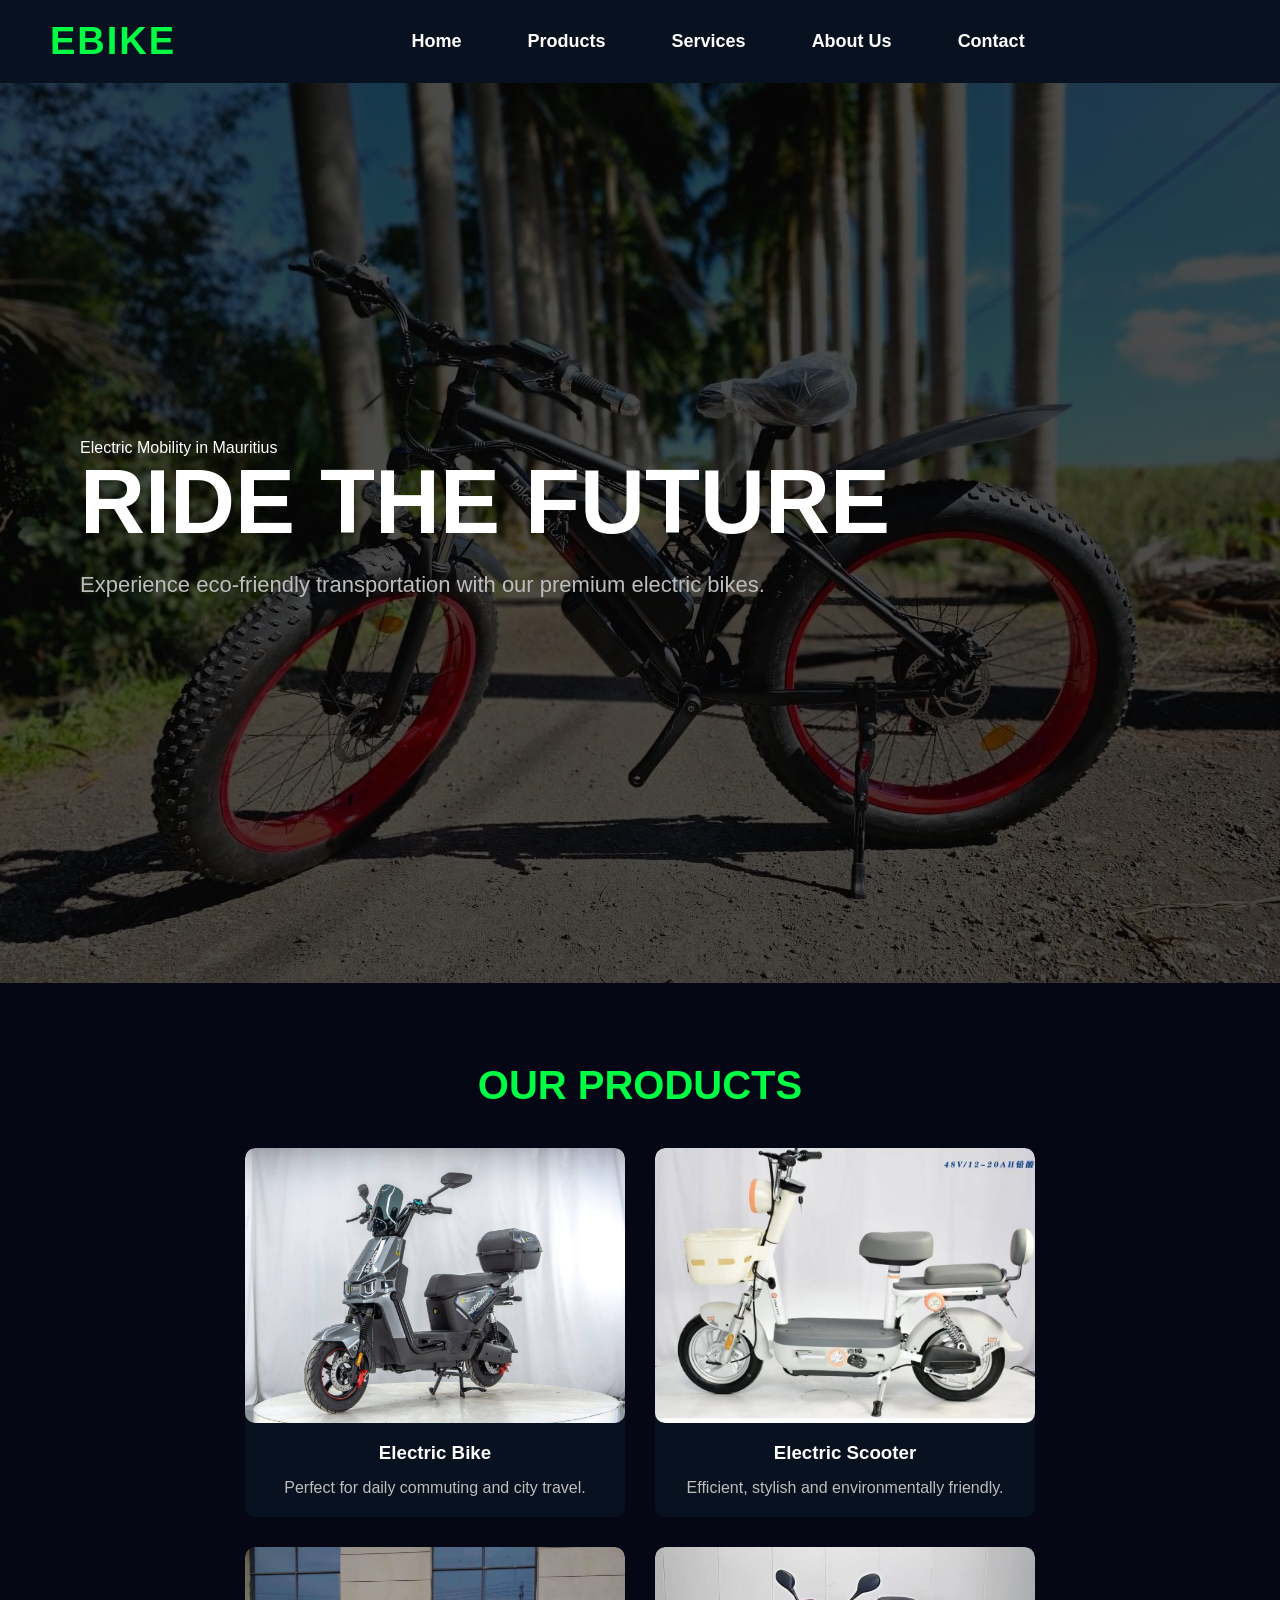
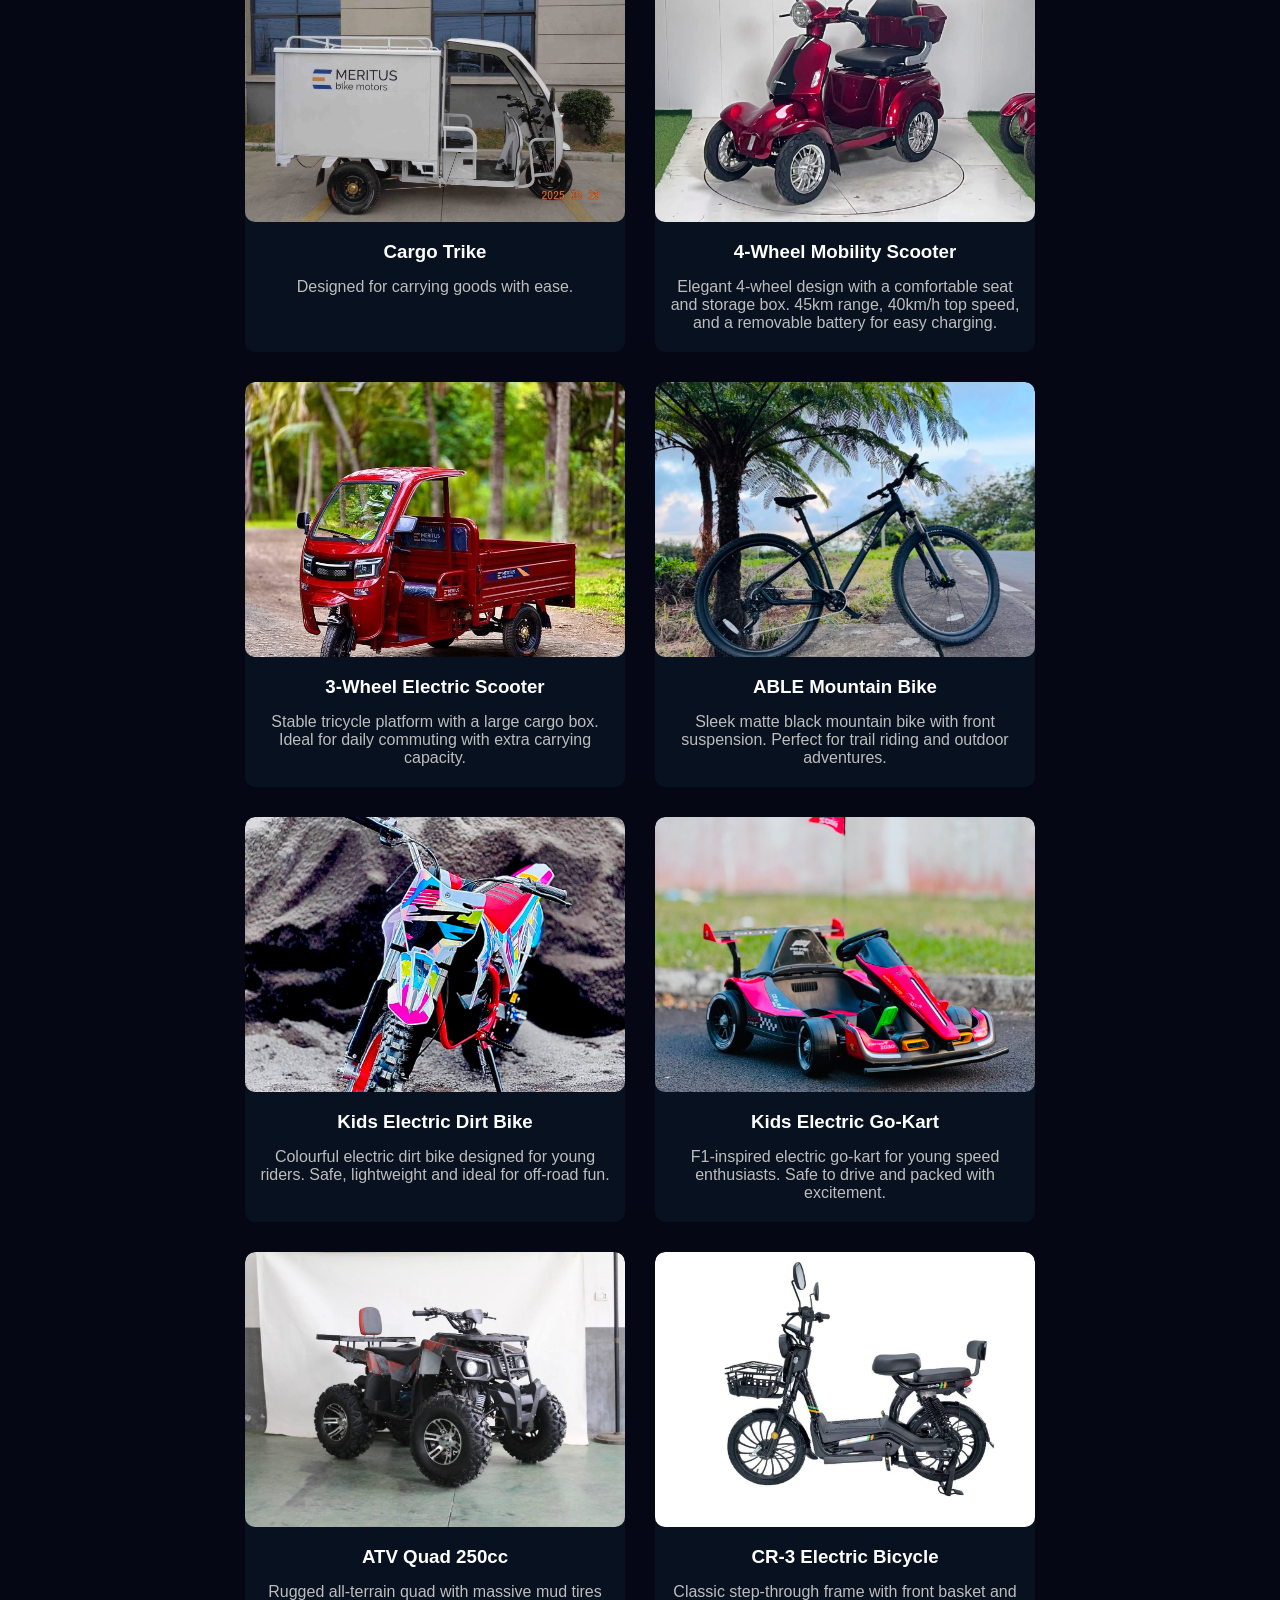
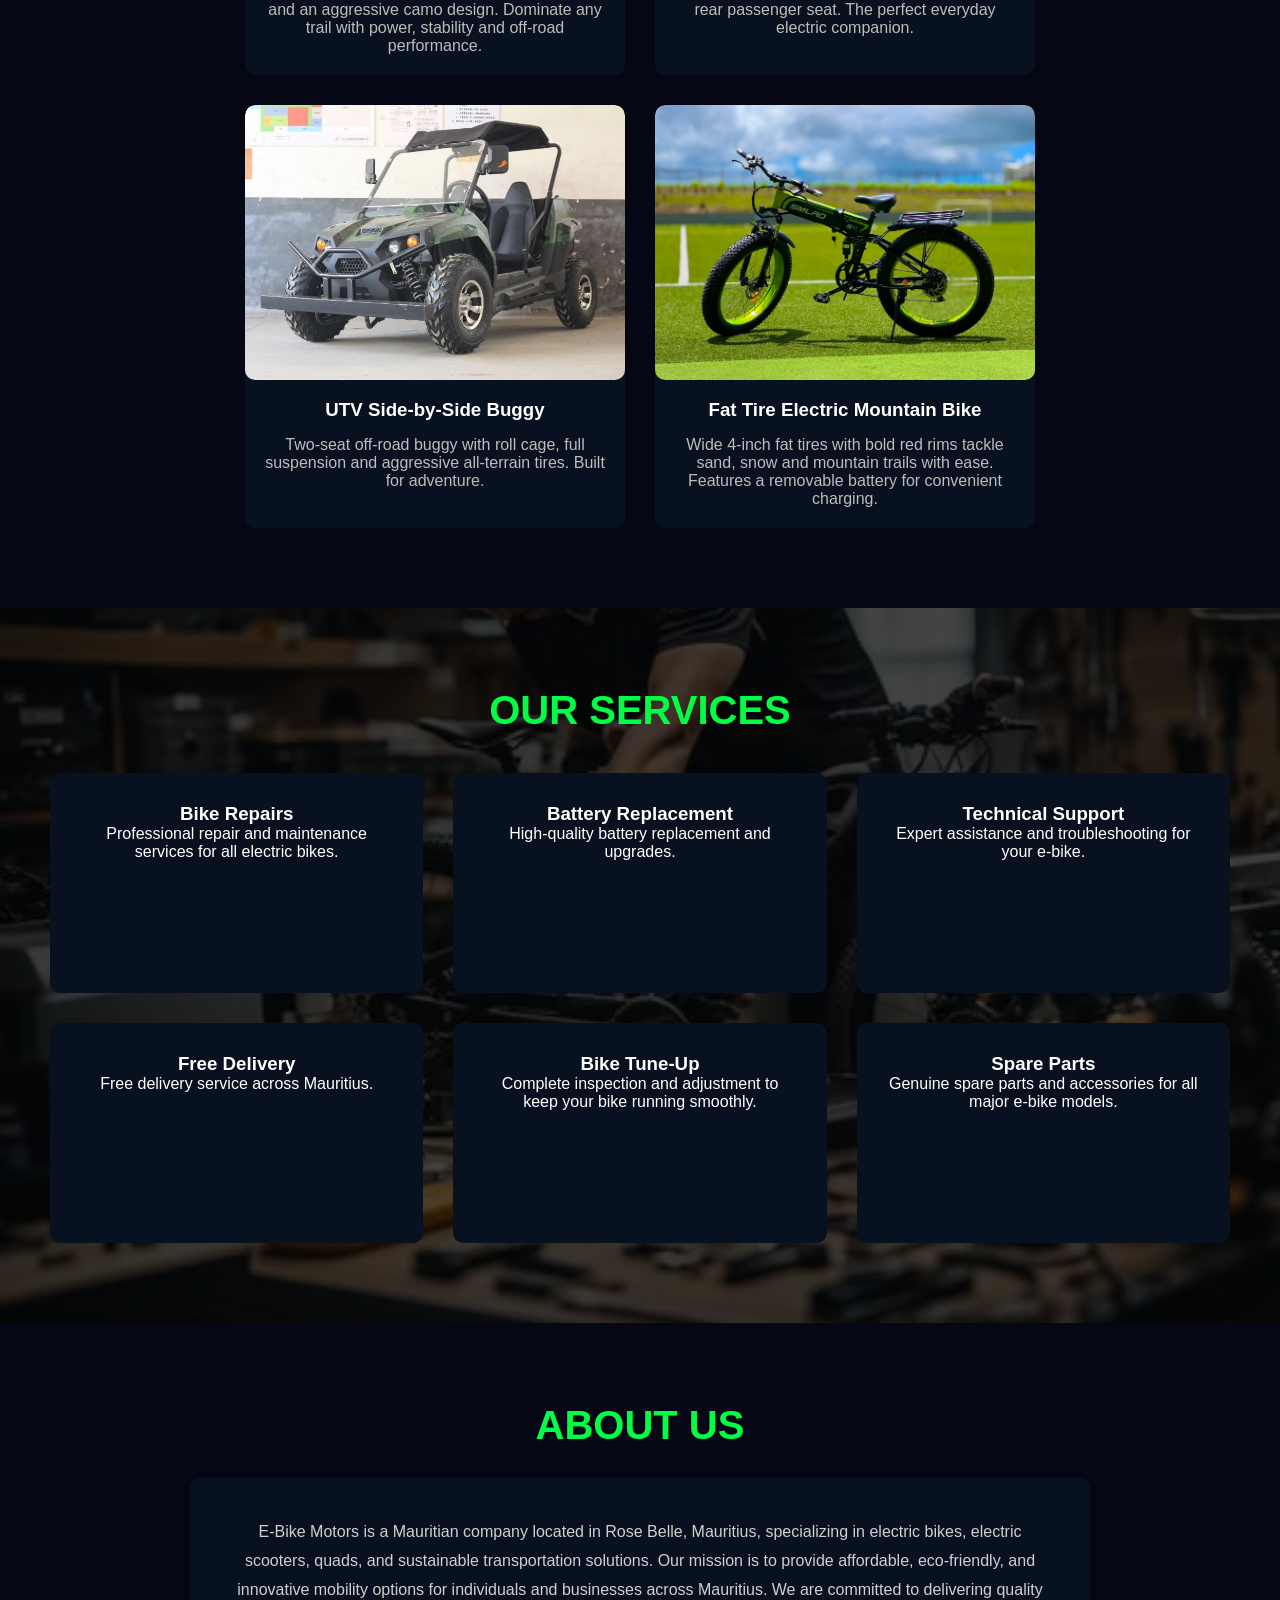
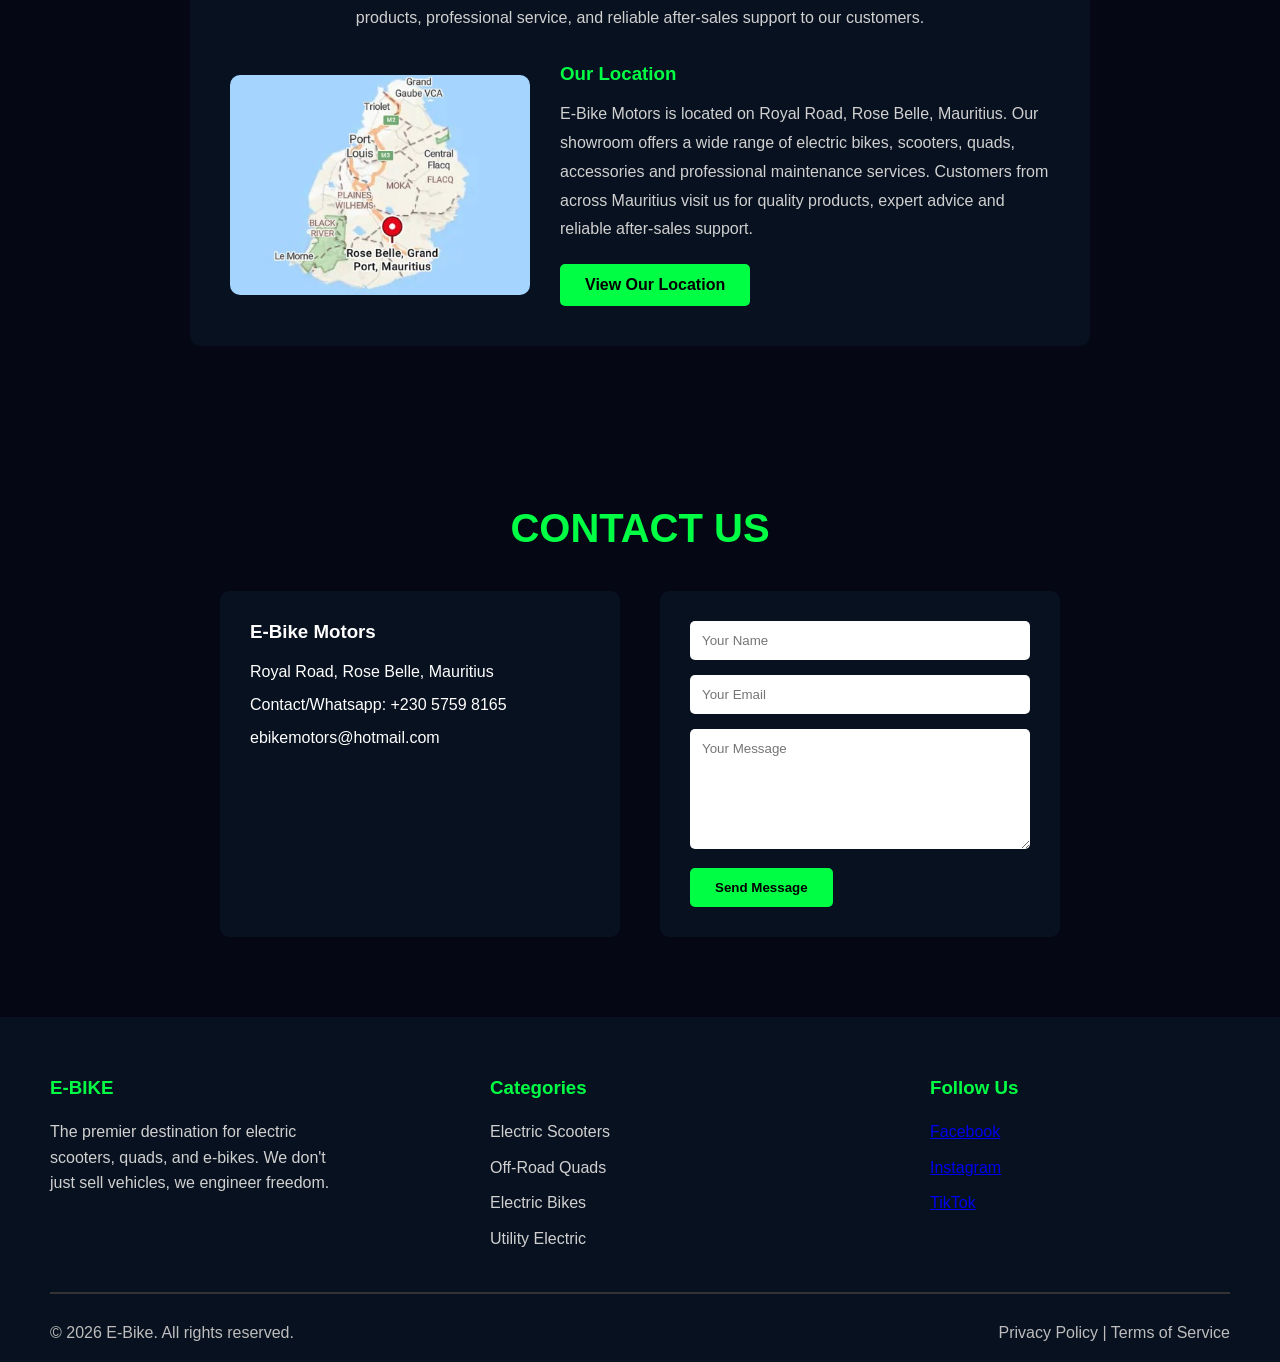
<file: index.html>
<!DOCTYPE html>
<html>
<head>
    
    <title>Ebike Motors</title>

    <link rel="stylesheet" href="style.css">
</head>
<body>

    <header>
        <nav class="navbar">

            <div class="logo">
                EBIKE
            </div>

            <ul class="nav-links">
    <li><a href="#home">Home</a></li>
    <li><a href="#products">Products</a></li>
    <li><a href="#services">Services</a></li>
    <li><a href="#about">About Us</a></li>
    <li><a href="#contact">Contact</a></li>
</ul>

            <div class="hero-buttons">


</div>

        </nav>
    </header>
	
	<section class="hero" id="home">

    <div class="hero-content">
	<div class="badge">
    Electric Mobility in Mauritius
</div>

        <h1>RIDE THE FUTURE</h1>

        <p>
            Experience eco-friendly transportation with our premium electric bikes.
        </p>

       

    </div>

</section>

<section class="products" id="products">

    <h2>OUR PRODUCTS</h2>
	

    <div class="product-container">

        <div class="product-card">
            <img src="images/bike2.jpg" alt="Bike 2">
            <h3>Electric Bike</h3>
            <p>Perfect for daily commuting and city travel.</p>
        </div>

        <div class="product-card">
            <img src="images/bike3.jpg" alt="Bike 3">
            <h3>Electric Scooter</h3>
            <p>Efficient, stylish and environmentally friendly.</p>
        </div>

        <div class="product-card">
            <img src="images/bike4.jpg" alt="Bike 4">
            <h3>Cargo Trike</h3>
            <p>Designed for carrying goods with ease.</p>
        </div>

        <div class="product-card">
            <img src="images/bike5.jpg" alt="4-Wheel Mobility Scooter">
            <h3>4-Wheel Mobility Scooter</h3>
            <p>
                Elegant 4-wheel design with a comfortable seat and storage box.
                45km range, 40km/h top speed, and a removable battery for easy charging.
            </p>
        </div>

        <div class="product-card">
            <img src="images/bike6.jpg" alt="3-Wheel Electric Scooter">
            <h3>3-Wheel Electric Scooter</h3>
            <p>
                Stable tricycle platform with a large cargo box.
                Ideal for daily commuting with extra carrying capacity.
            </p>
        </div>

       <div class="product-card">
            <img src="images/bike7.jpg" alt="ABLE Mountain Bike">
            <h3>ABLE Mountain Bike</h3>
            <p>
                Sleek matte black mountain bike with front suspension.
                Perfect for trail riding and outdoor adventures.
            </p>
        </div>

        <div class="product-card">
            <img src="images/bike8.jpg" alt="Kids Electric Dirt Bike">
            <h3>Kids Electric Dirt Bike</h3>
            <p>
                Colourful electric dirt bike designed for young riders.
                Safe, lightweight and ideal for off-road fun.
            </p>
        </div>

        <div class="product-card">
            <img src="images/bike9.jpg" alt="Kids Electric Go-Kart">
            <h3>Kids Electric Go-Kart</h3>
            <p>
                F1-inspired electric go-kart for young speed enthusiasts.
                Safe to drive and packed with excitement.
            </p>
        </div>
		
		<div class="product-card">
    <img src="images/bike10.jpg" alt="ATV Quad 250cc">
    <h3>ATV Quad 250cc</h3>
    <p>
        Rugged all-terrain quad with massive mud tires and an aggressive camo design.
        Dominate any trail with power, stability and off-road performance.
    </p>
</div>

<div class="product-card">
    <img src="images/bike11.jpg" alt="CR-3 Electric Bicycle">
    <h3>CR-3 Electric Bicycle</h3>
    <p>
        Classic step-through frame with front basket and rear passenger seat.
        The perfect everyday electric companion.
    </p>
</div>

<div class="product-card">
    <img src="images/bike12.jpg" alt="UTV Side-by-Side Buggy">
    <h3>UTV Side-by-Side Buggy</h3>
    <p>
        Two-seat off-road buggy with roll cage, full suspension and
        aggressive all-terrain tires. Built for adventure.
    </p>
</div>

<div class="product-card">
    <img src="images/bike13.jpg" alt="Fat Tire Electric Mountain Bike">
    <h3>Fat Tire Electric Mountain Bike</h3>
    <p>
        Wide 4-inch fat tires with bold red rims tackle sand, snow and
        mountain trails with ease. Features a removable battery for convenient charging.
    </p>
</div>
    </div>

    

</section>
		

    </div>
	
	</section>
	
<section class="services" id="services">



    <h2>OUR SERVICES</h2>
	
	<div class="service-container">

    <div class="service-card">
        <h3>Bike Repairs</h3>
        <p>Professional repair and maintenance services for all electric bikes.</p>
    </div>

    <div class="service-card">
        <h3>Battery Replacement</h3>
        <p>High-quality battery replacement and upgrades.</p>
    </div>

    <div class="service-card">
        <h3>Technical Support</h3>
        <p>Expert assistance and troubleshooting for your e-bike.</p>
    </div>

    <div class="service-card">
        <h3>Free Delivery</h3>
        <p>Free delivery service across Mauritius.</p>
    </div>

    <div class="service-card">
        <h3>Bike Tune-Up</h3>
        <p>Complete inspection and adjustment to keep your bike running smoothly.</p>
    </div>

    <div class="service-card">
        <h3>Spare Parts</h3>
        <p>Genuine spare parts and accessories for all major e-bike models.</p>
    </div>

</div>

    

</section>

<section class="about" id="about">

    <h2>ABOUT US</h2>

    <div class="about-content">

       <p>
E-Bike Motors is a Mauritian company located in Rose Belle, Mauritius,
specializing in electric bikes, electric scooters, quads, and sustainable
transportation solutions. Our mission is to provide affordable,
eco-friendly, and innovative mobility options for individuals and businesses
across Mauritius. We are committed to delivering quality products,
professional service, and reliable after-sales support to our customers.
</p>

      <div class="location-section">

    <img src="images/location.jpg" alt="Location" class="location-image">

    <div class="location-text">

        <h3>Our Location</h3>

        <p>
            E-Bike Motors is located on Royal Road, Rose Belle, Mauritius.
            Our showroom offers a wide range of electric bikes, scooters,
            quads, accessories and professional maintenance services.

            Customers from across Mauritius visit us for quality products,
            expert advice and reliable after-sales support.
        </p>

        <a href="https://maps.app.goo.gl/GVkJ8GKx583Jf2Lx9?g_st=iw"
           target="_blank"
           class="location-btn">
           View Our Location
        </a>

    </div>

</div>



    </div>

</section>

<section class="contact" id="contact">

    <h2>CONTACT US</h2>

    <div class="contact-container">

        <div class="contact-info">

            <h3>E-Bike Motors</h3>

            <p>Royal Road, Rose Belle, Mauritius</p>

            <p> Contact/Whatsapp: +230 5759 8165</p>

            <p> ebikemotors@hotmail.com</p>

        </div>

        <div class="contact-form">

            <form>

                <input type="text" placeholder="Your Name">

                <input type="email" placeholder="Your Email">

                <textarea placeholder="Your Message"></textarea>

                <button type="submit">Send Message</button>

            </form>

        </div>

    </div>

</section>


<footer>

    <div class="footer-content">

        <div class="footer-box">
            <h3>E-BIKE</h3>

            <p>
                The premier destination for electric scooters, quads, and e-bikes.
                We don't just sell vehicles, we engineer freedom.
            </p>
        </div>

        <div class="footer-box">
            <h3>Categories</h3>

            <p>Electric Scooters</p>
            <p>Off-Road Quads</p>
            <p>Electric Bikes</p>
            <p>Utility Electric</p>
        </div>

        <div class="footer-box">
            <h3>Follow Us</h3>
			
<div class="social-links"> 
    
	<p>

    <a href="https://facebook.com/Ebike Rose Belle" target="
        <i class="facebook"></i> Facebook
    </a>
	</p>
	
	<p>

    <a href="https://instagram.com/ebike_motors" target="
        <i class="instagram"></i> Instagram
    </a>
	</p>
	
	<p>
	
	<a href="https://tiktok.com/@ebikerosebelle" target="
        <i class="tiktok"></i> TikTok
		</p>

    
    </a>

</div>
        </div>

    </div>

    <hr>

    <div class="footer-bottom">
        <p>© 2026 E-Bike. All rights reserved.</p>

        <p>
            Privacy Policy | Terms of Service
        </p>
    </div>

</footer>

<script src="script.js"></script>

</body>
</html>
</file>
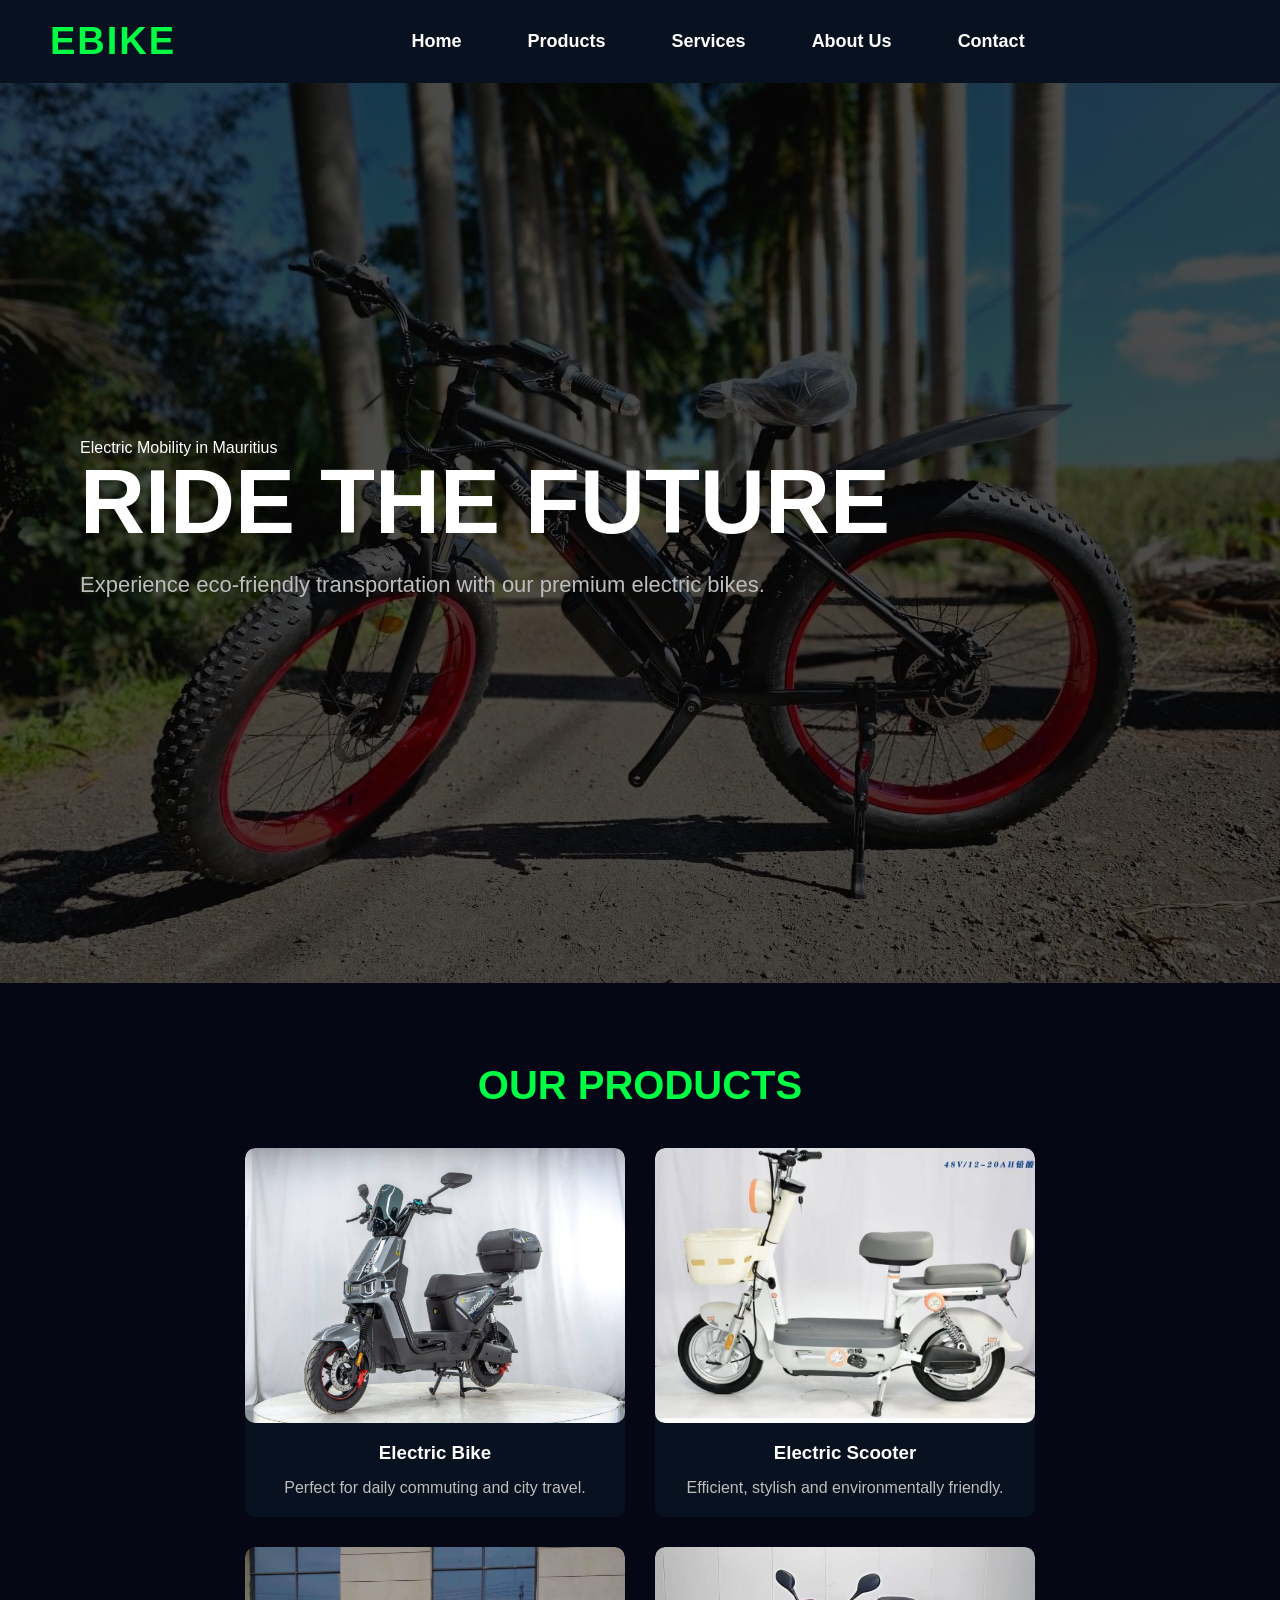
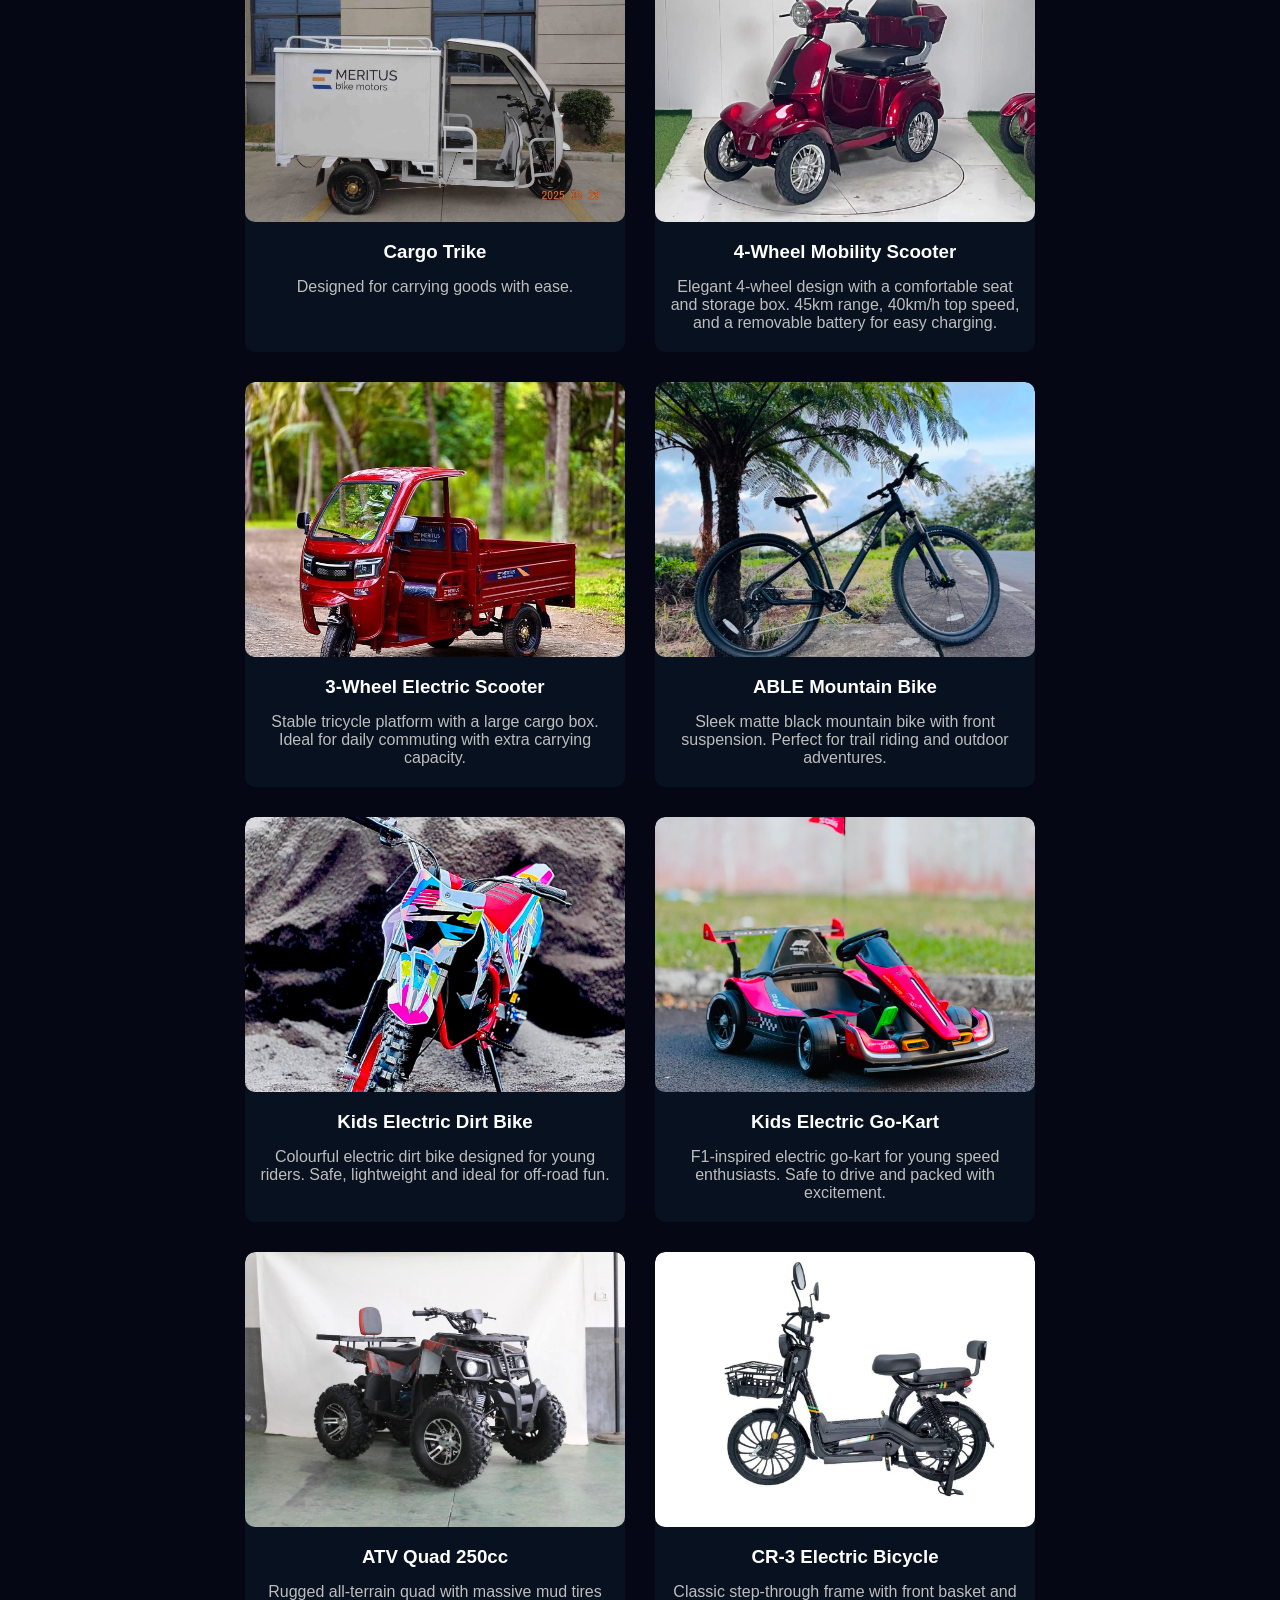
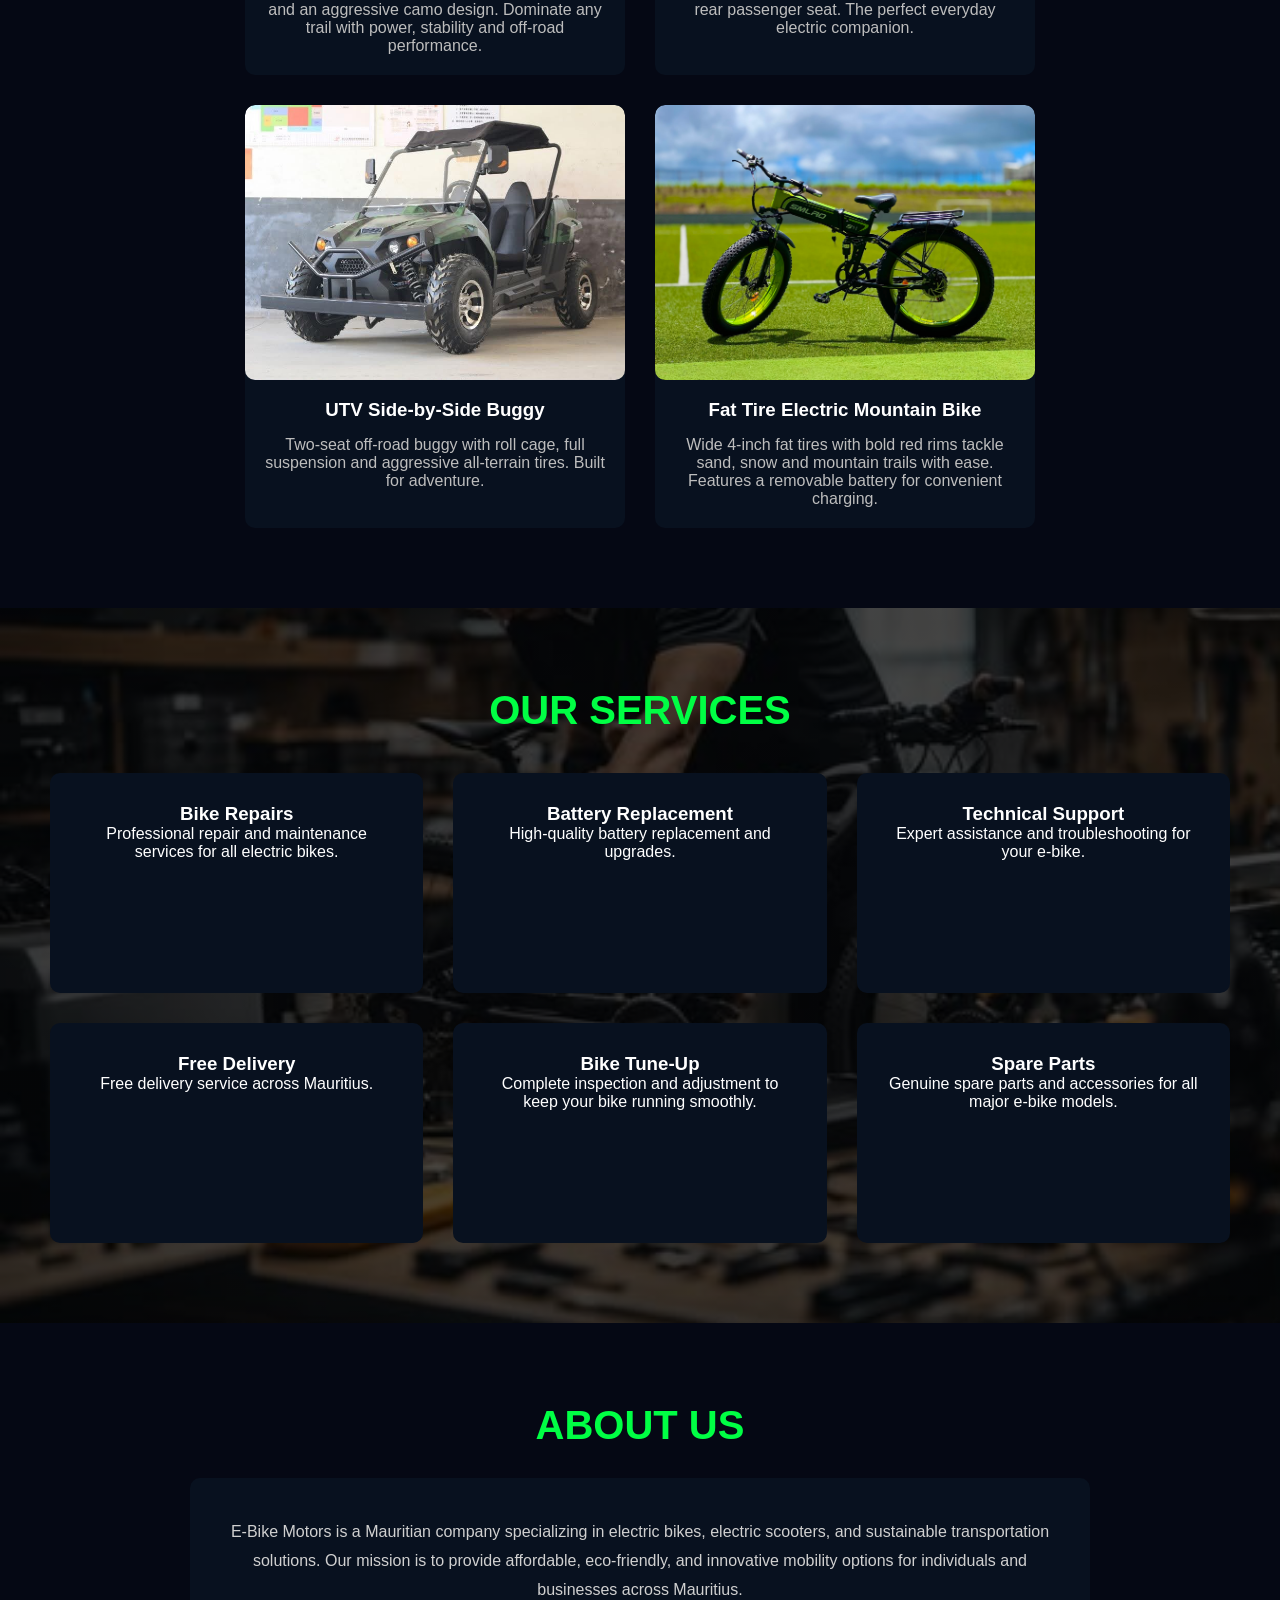
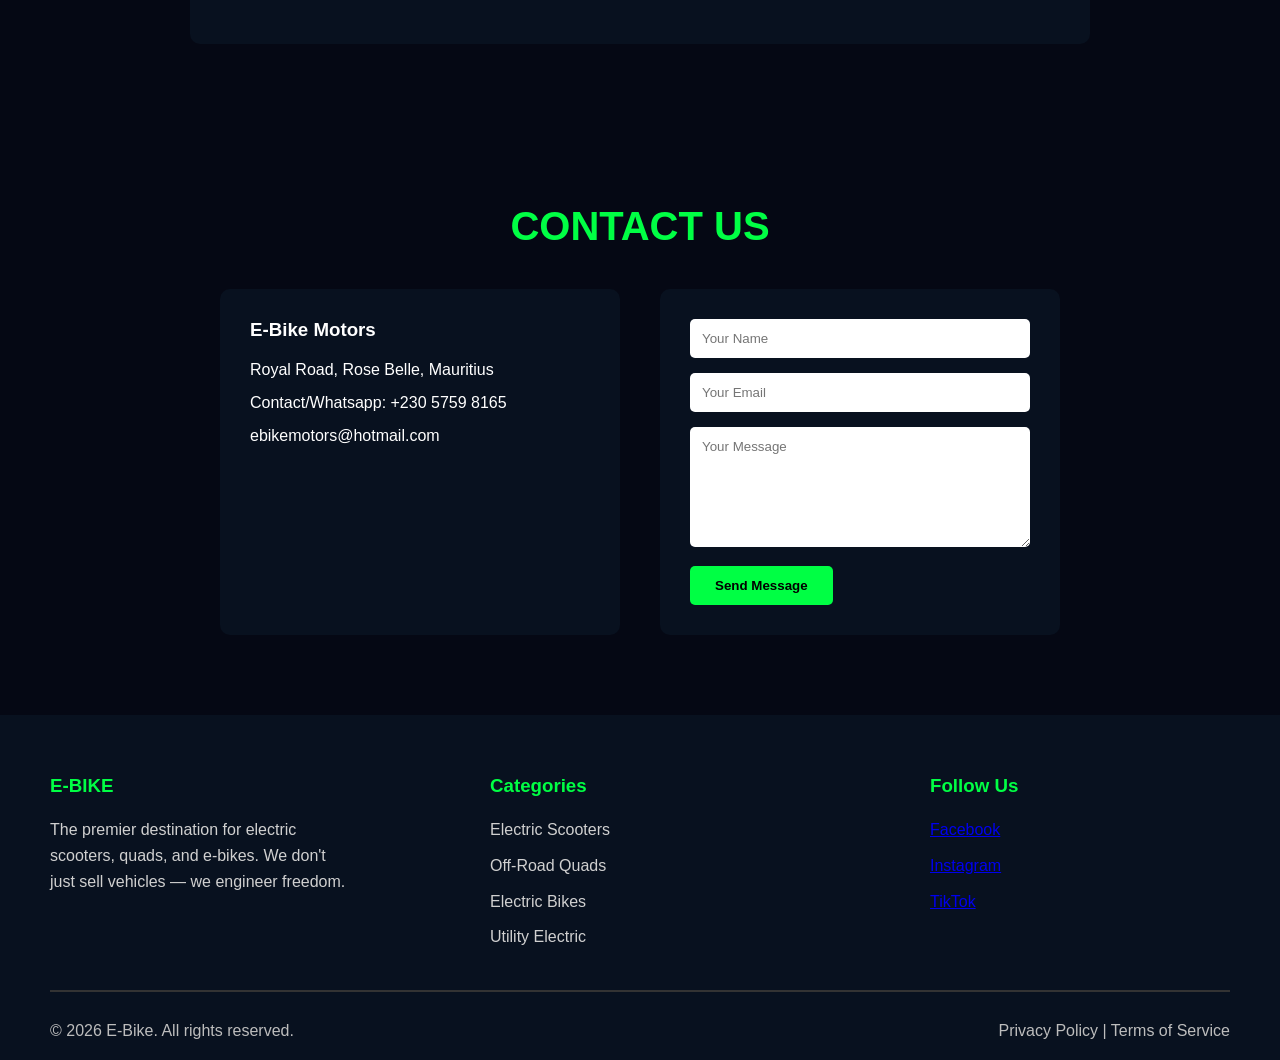
<file: E-bike motors/index.html>
<!DOCTYPE html>
<html>
<head>
    
    <title>Ebike Motors</title>

    <link rel="stylesheet" href="style.css">
</head>
<body>

    <header>
        <nav class="navbar">

            <div class="logo">
                EBIKE
            </div>

            <ul class="nav-links">
    <li><a href="#home">Home</a></li>
    <li><a href="#products">Products</a></li>
    <li><a href="#services">Services</a></li>
    <li><a href="#about">About Us</a></li>
    <li><a href="#contact">Contact</a></li>
</ul>

            <div class="hero-buttons">



</div>

        </nav>
    </header>
	
	<section class="hero" id="home">

    <div class="hero-content">
	<div class="badge">
    Electric Mobility in Mauritius
</div>

        <h1>RIDE THE FUTURE</h1>

        <p>
            Experience eco-friendly transportation with our premium electric bikes.
        </p>

       

    </div>

</section>

<section class="products" id="products">

    <h2>OUR PRODUCTS</h2>
	

    <div class="product-container">

        <div class="product-card">
            <img src="images/bike2.jpg" alt="Bike 2">
            <h3>Electric Bike</h3>
            <p>Perfect for daily commuting and city travel.</p>
        </div>

        <div class="product-card">
            <img src="images/bike3.jpg" alt="Bike 3">
            <h3>Electric Scooter</h3>
            <p>Efficient, stylish and environmentally friendly.</p>
        </div>

        <div class="product-card">
            <img src="images/bike4.jpg" alt="Bike 4">
            <h3>Cargo Trike</h3>
            <p>Designed for carrying goods with ease.</p>
        </div>

        <div class="product-card">
            <img src="images/bike5.jpg" alt="4-Wheel Mobility Scooter">
            <h3>4-Wheel Mobility Scooter</h3>
            <p>
                Elegant 4-wheel design with a comfortable seat and storage box.
                45km range, 40km/h top speed, and a removable battery for easy charging.
            </p>
        </div>

        <div class="product-card">
            <img src="images/bike6.jpg" alt="3-Wheel Electric Scooter">
            <h3>3-Wheel Electric Scooter</h3>
            <p>
                Stable tricycle platform with a large cargo box.
                Ideal for daily commuting with extra carrying capacity.
            </p>
        </div>

       <div class="product-card">
            <img src="images/bike7.jpg" alt="ABLE Mountain Bike">
            <h3>ABLE Mountain Bike</h3>
            <p>
                Sleek matte black mountain bike with front suspension.
                Perfect for trail riding and outdoor adventures.
            </p>
        </div>

        <div class="product-card">
            <img src="images/bike8.jpg" alt="Kids Electric Dirt Bike">
            <h3>Kids Electric Dirt Bike</h3>
            <p>
                Colourful electric dirt bike designed for young riders.
                Safe, lightweight and ideal for off-road fun.
            </p>
        </div>

        <div class="product-card">
            <img src="images/bike9.jpg" alt="Kids Electric Go-Kart">
            <h3>Kids Electric Go-Kart</h3>
            <p>
                F1-inspired electric go-kart for young speed enthusiasts.
                Safe to drive and packed with excitement.
            </p>
        </div>
		
		<div class="product-card">
    <img src="images/bike10.jpg" alt="ATV Quad 250cc">
    <h3>ATV Quad 250cc</h3>
    <p>
        Rugged all-terrain quad with massive mud tires and an aggressive camo design.
        Dominate any trail with power, stability and off-road performance.
    </p>
</div>

<div class="product-card">
    <img src="images/bike11.jpg" alt="CR-3 Electric Bicycle">
    <h3>CR-3 Electric Bicycle</h3>
    <p>
        Classic step-through frame with front basket and rear passenger seat.
        The perfect everyday electric companion.
    </p>
</div>

<div class="product-card">
    <img src="images/bike12.jpg" alt="UTV Side-by-Side Buggy">
    <h3>UTV Side-by-Side Buggy</h3>
    <p>
        Two-seat off-road buggy with roll cage, full suspension and
        aggressive all-terrain tires. Built for adventure.
    </p>
</div>

<div class="product-card">
    <img src="images/bike13.jpg" alt="Fat Tire Electric Mountain Bike">
    <h3>Fat Tire Electric Mountain Bike</h3>
    <p>
        Wide 4-inch fat tires with bold red rims tackle sand, snow and
        mountain trails with ease. Features a removable battery for convenient charging.
    </p>
</div>
    </div>

    

</section>
		

    </div>
	
	</section>
	
<section class="services" id="services">



    <h2>OUR SERVICES</h2>
	
	<div class="service-container">

    <div class="service-card">
        <h3>Bike Repairs</h3>
        <p>Professional repair and maintenance services for all electric bikes.</p>
    </div>

    <div class="service-card">
        <h3>Battery Replacement</h3>
        <p>High-quality battery replacement and upgrades.</p>
    </div>

    <div class="service-card">
        <h3>Technical Support</h3>
        <p>Expert assistance and troubleshooting for your e-bike.</p>
    </div>

    <div class="service-card">
        <h3>Free Delivery</h3>
        <p>Free delivery service across Mauritius.</p>
    </div>

    <div class="service-card">
        <h3>Bike Tune-Up</h3>
        <p>Complete inspection and adjustment to keep your bike running smoothly.</p>
    </div>

    <div class="service-card">
        <h3>Spare Parts</h3>
        <p>Genuine spare parts and accessories for all major e-bike models.</p>
    </div>

</div>

    

</section>

<section class="about" id="about">

    <h2>ABOUT US</h2>

    <div class="about-content">

        <p>
            E-Bike Motors is a Mauritian company specializing in electric bikes,
            electric scooters, and sustainable transportation solutions.
            Our mission is to provide affordable, eco-friendly, and innovative
            mobility options for individuals and businesses across Mauritius.
        </p>

    </div>

</section>

<section class="contact" id="contact">

    <h2>CONTACT US</h2>

    <div class="contact-container">

        <div class="contact-info">

            <h3>E-Bike Motors</h3>

            <p>Royal Road, Rose Belle, Mauritius</p>

            <p> Contact/Whatsapp: +230 5759 8165</p>

            <p> ebikemotors@hotmail.com</p>

        </div>

        <div class="contact-form">

            <form>

                <input type="text" placeholder="Your Name">

                <input type="email" placeholder="Your Email">

                <textarea placeholder="Your Message"></textarea>

                <button type="submit">Send Message</button>

            </form>

        </div>

    </div>

</section>


</section>

<footer>

    <div class="footer-content">

        <div class="footer-box">
            <h3>E-BIKE</h3>

            <p>
                The premier destination for electric scooters, quads, and e-bikes.
                We don't just sell vehicles — we engineer freedom.
            </p>
        </div>

        <div class="footer-box">
            <h3>Categories</h3>

            <p>Electric Scooters</p>
            <p>Off-Road Quads</p>
            <p>Electric Bikes</p>
            <p>Utility Electric</p>
        </div>

        <div class="footer-box">
            <h3>Follow Us</h3>
			
<div class="social-links"> 
    
	<p>

    <a href="https://facebook.com/Ebike Rose Belle" target="
        <i class="facebook"></i> Facebook
    </a>
	</p>
	
	<p>

    <a href="https://instagram.com/ebike_motors" target="
        <i class="instagram"></i> Instagram
    </a>
	</p>
	
	<p>
	
	<a href="https://tiktok.com/@ebikerosebelle" target="
        <i class="fab fa-tiktok"></i> TikTok
		</p>

    
    </a>

</div>
        </div>

    </div>

    <hr>

    <div class="footer-bottom">
        <p>© 2026 E-Bike. All rights reserved.</p>

        <p>
            Privacy Policy | Terms of Service
        </p>
    </div>

</footer>

<script src="script.js"></script>

</body>
</html>
</file>
<file: style.css>
html{
    scroll-behavior: smooth;
}
*{
    margin:0;
    padding:0;
    box-sizing:border-box;
    font-family:Arial, sans-serif;
}

body{
    background:#050814;
}

.navbar{
    display:flex;
    justify-content:space-between;
    align-items:center;
    padding:20px 50px;
    background:#08111f;
}

.logo{
    color:#00ff44;
    font-size:38px;
    font-weight:bold;
    letter-spacing:2px;
}


.nav-links{
    display:flex;
    list-style:none;
}

.nav-links li{
    margin-left:30px;
}

.nav-links a{
    text-decoration:none;
    color:white;
    font-size:18px;
    font-weight:bold;
    padding:10px 18px;
    border-radius:25px;
    transition:0.3s;
}

.nav-links a:hover{
    background:#00ff44;
    color:black;
}


.btn{
    background:#00ff44;
    color:black;
    border:none;
    padding:12px 25px;
    border-radius:5px;
    font-weight:bold;
    cursor:pointer;
}
/* Hero Section */

.hero{
    height:100vh;
    background:
    linear-gradient(rgba(0,0,0,0.7),
    rgba(0,0,0,0.7)),
    url('images/bike1.jpg');

    background-size:cover;
    background-position:center;

    display:flex;
    align-items:center;

    padding-left:80px;

    color:white;
}

.hero-content h1{
    font-size:90px;
    line-height:1;
    margin-bottom:25px;
}

.hero-content p{
    font-size:22px;
    color:#bdbdbd;
    margin-bottom:30px;
}

.hero-btn{
    background:#00ff44;
    color:black;
    border:none;
    padding:15px 35px;
    border-radius:5px;
    font-size:18px;
    font-weight:bold;
    cursor:pointer;
    transition:0.3s;
}

.hero-btn:hover{
    transform:scale(1.05);
}
/* Products Section */

.products{
    padding:80px 50px;
    text-align:center;
    color:white;
}

.products h2{
    color:#00ff44;
    margin-bottom:40px;
    font-size:40px;
}

.product-container{
    display:flex;
    justify-content:center;
    gap:30px;
    flex-wrap:wrap;
}

.product-card{
    background:#08111f;
    width:380px;
    border-radius:10px;
    overflow:hidden;
    transition:0.3s;
}

.product-card:hover{
    transform:translateY(-10px);
}

.product-card img{
    width:100%;
    height:275px;
    object-fit:cover;
    border-radius:10px;
}


.product-card h3{
    margin:15px 0;
}

.product-card p{
    padding:0 15px 20px;
    color:#bdbdbd;
}
/* Services Section */

.services{
    padding:80px 50px;
    text-align:center;
    color:white;

    background:
    linear-gradient(
    rgba(0,0,0,0.7),
    rgba(0,0,0,0.7)),
    url('images/bike14.jpg');

    background-size:cover;
    background-position:center;
    background-repeat:no-repeat;
}

.services h2{
    color:#00ff44;
    margin-bottom:40px;
    font-size:40px;
}

.service-container{
    display:grid;
    grid-template-columns:repeat(3, 1fr);
    gap:30px;
    max-width:1200px;
    margin:auto;
}

.service-card{
    background:#08111f;
    padding:30px;
    border-radius:10px;
    text-align:center;
    transition:0.3s;
    min-height:220px;
}

.service-card:hover{
    transform:translateY(-10px);
    border:2px solid #00ff44;
}


/* About Section */

.about{
    padding:80px 100px;
    text-align:center;
    color:white;
}

.about h2{
    color:#00ff44;
    margin-bottom:30px;
    font-size:40px;
}

.about-content{
    max-width:900px;
    margin:auto;
    background:#08111f;
    padding:40px;
    border-radius:10px;
}

.about-content p{
    line-height:1.8;
    color:#d0d0d0;
}
/* Contact Section */

.contact{
    padding:80px 50px;
    color:white;
}

.contact h2{
    text-align:center;
    color:#00ff44;
    margin-bottom:40px;
    font-size:40px;
}

.contact-container{
    display:flex;
    justify-content:center;
    gap:40px;
    flex-wrap:wrap;
}

.contact-info,
.contact-form{
    background:#08111f;
    padding:30px;
    border-radius:10px;
    width:400px;
}

.contact-info h3{
    margin-bottom:20px;
}

.contact-info p{
    margin-bottom:15px;
}

.contact-form input,
.contact-form textarea{
    width:100%;
    padding:12px;
    margin-bottom:15px;
    border:none;
    border-radius:5px;
}

.contact-form textarea{
    height:120px;
}

.contact-form button{
    background:#00ff44;
    color:black;
    border:none;
    padding:12px 25px;
    border-radius:5px;
    font-weight:bold;
    cursor:pointer;
}

/* Footer */

footer{
    background:#08111f;
    color:white;
    padding:60px 50px 20px;
}

.footer-content{
    display:flex;
    justify-content:space-between;
    flex-wrap:wrap;
    gap:40px;
}

.footer-box{
    width:300px;
}

.footer-box h3{
    color:#00ff44;
    margin-bottom:20px;
}

.footer-box p{
    margin-bottom:10px;
    color:#d0d0d0;
    line-height:1.6;
}

footer hr{
    margin:30px 0;
    border:1px solid #333;
}

.footer-bottom{
    display:flex;
    justify-content:space-between;
    flex-wrap:wrap;
}

.footer-bottom p{
    color:#bdbdbd;
}


.hero-image{
    width:400px;
    max-width:100%;
    border-radius:10px;
    margin-bottom:20px;
}


.hero-buttons{
    margin-top:25px;
}

.contact-btn{
    background:transparent;
    color:white;
    border:none;
    margin-left:20px;
    font-size:18px;
    cursor:pointer;
}


.location-section{
    display:flex;
    align-items:center;
    gap:30px;
    margin-top:30px;
    flex-wrap:wrap;
}

.location-image{
    width:300px;
    height:220px;
    object-fit:cover;
    border-radius:10px;
}

.location-text{
    flex:1;
    text-align:left;
}

.location-text h3{
    color:#00ff44;
    margin-bottom:15px;
}

.location-text p{
    line-height:1.8;
}

.location-btn{
    display:inline-block;
    margin-top:20px;
    background:#00ff44;
    color:black;
    padding:12px 25px;
    text-decoration:none;
    border-radius:5px;
    font-weight:bold;
}
</file>
<file: E-bike motors/style.css>
html{
    scroll-behavior: smooth;
}

*{
    margin:0;
    padding:0;
    box-sizing:border-box;
    font-family:Arial, sans-serif;
}

body{
    background:#050814;
}

.navbar{
    display:flex;
    justify-content:space-between;
    align-items:center;
    padding:20px 50px;
    background:#08111f;
}

.logo{
    color:#00ff44;
    font-size:38px;
    font-weight:bold;
    letter-spacing:2px;
}


.nav-links{
    display:flex;
    list-style:none;
}

.nav-links li{
    margin-left:30px;
}

.nav-links a{
    text-decoration:none;
    color:white;
    font-size:18px;
    font-weight:bold;
    padding:10px 18px;
    border-radius:25px;
    transition:0.3s;
}

.nav-links a:hover{
    background:#00ff44;
    color:black;
}


.btn{
    background:#00ff44;
    color:black;
    border:none;
    padding:12px 25px;
    border-radius:5px;
    font-weight:bold;
    cursor:pointer;
}
/* Hero Section */

.hero{
    height:100vh;
    background:
    linear-gradient(rgba(0,0,0,0.7),
    rgba(0,0,0,0.7)),
    url('images/bike1.jpg');

    background-size:cover;
    background-position:center;

    display:flex;
    align-items:center;

    padding-left:80px;

    color:white;
}

.hero-content h1{
    font-size:90px;
    line-height:1;
    margin-bottom:25px;
}

.hero-content p{
    font-size:22px;
    color:#bdbdbd;
    margin-bottom:30px;
}

.hero-btn{
    background:#00ff44;
    color:black;
    border:none;
    padding:15px 35px;
    border-radius:5px;
    font-size:18px;
    font-weight:bold;
    cursor:pointer;
    transition:0.3s;
}

.hero-btn:hover{
    transform:scale(1.05);
}
/* Products Section */

.products{
    padding:80px 50px;
    text-align:center;
    color:white;
}

.products h2{
    color:#00ff44;
    margin-bottom:40px;
    font-size:40px;
}

.product-container{
    display:flex;
    justify-content:center;
    gap:30px;
    flex-wrap:wrap;
}

.product-card{
    background:#08111f;
    width:380px;
    border-radius:10px;
    overflow:hidden;
    transition:0.3s;
}

.product-card:hover{
    transform:translateY(-10px);
}

.product-card img{
    width:100%;
    height:275px;
    object-fit:cover;
    border-radius:10px;
}


.product-card h3{
    margin:15px 0;
}

.product-card p{
    padding:0 15px 20px;
    color:#bdbdbd;
}
/* Services Section */

.services{
    padding:80px 50px;
    text-align:center;
    color:white;

    background:
    linear-gradient(
    rgba(0,0,0,0.7),
    rgba(0,0,0,0.7)),
    url('images/bike14.jpg');

    background-size:cover;
    background-position:center;
    background-repeat:no-repeat;
}

.services h2{
    color:#00ff44;
    margin-bottom:40px;
    font-size:40px;
}

.service-container{
    display:grid;
    grid-template-columns:repeat(3, 1fr);
    gap:30px;
    max-width:1200px;
    margin:auto;
}

.service-card{
    background:#08111f;
    padding:30px;
    border-radius:10px;
    text-align:center;
    transition:0.3s;
    min-height:220px;
}

.service-card:hover{
    transform:translateY(-10px);
    border:2px solid #00ff44;
}


/* About Section */

.about{
    padding:80px 100px;
    text-align:center;
    color:white;
}

.about h2{
    color:#00ff44;
    margin-bottom:30px;
    font-size:40px;
}

.about-content{
    max-width:900px;
    margin:auto;
    background:#08111f;
    padding:40px;
    border-radius:10px;
}

.about-content p{
    line-height:1.8;
    color:#d0d0d0;
}
/* Contact Section */

.contact{
    padding:80px 50px;
    color:white;
}

.contact h2{
    text-align:center;
    color:#00ff44;
    margin-bottom:40px;
    font-size:40px;
}

.contact-container{
    display:flex;
    justify-content:center;
    gap:40px;
    flex-wrap:wrap;
}

.contact-info,
.contact-form{
    background:#08111f;
    padding:30px;
    border-radius:10px;
    width:400px;
}

.contact-info h3{
    margin-bottom:20px;
}

.contact-info p{
    margin-bottom:15px;
}

.contact-form input,
.contact-form textarea{
    width:100%;
    padding:12px;
    margin-bottom:15px;
    border:none;
    border-radius:5px;
}

.contact-form textarea{
    height:120px;
}

.contact-form button{
    background:#00ff44;
    color:black;
    border:none;
    padding:12px 25px;
    border-radius:5px;
    font-weight:bold;
    cursor:pointer;
}

/* Footer */

footer{
    background:#08111f;
    color:white;
    padding:60px 50px 20px;
}

.footer-content{
    display:flex;
    justify-content:space-between;
    flex-wrap:wrap;
    gap:40px;
}

.footer-box{
    width:300px;
}

.footer-box h3{
    color:#00ff44;
    margin-bottom:20px;
}

.footer-box p{
    margin-bottom:10px;
    color:#d0d0d0;
    line-height:1.6;
}

footer hr{
    margin:30px 0;
    border:1px solid #333;
}

.footer-bottom{
    display:flex;
    justify-content:space-between;
    flex-wrap:wrap;
}

.footer-bottom p{
    color:#bdbdbd;
}


.hero-image{
    width:400px;
    max-width:100%;
    border-radius:10px;
    margin-bottom:20px;
}


.hero-buttons{
    margin-top:25px;
}

.contact-btn{
    background:transparent;
    color:white;
    border:none;
    margin-left:20px;
    font-size:18px;
    cursor:pointer;
}
</file>
